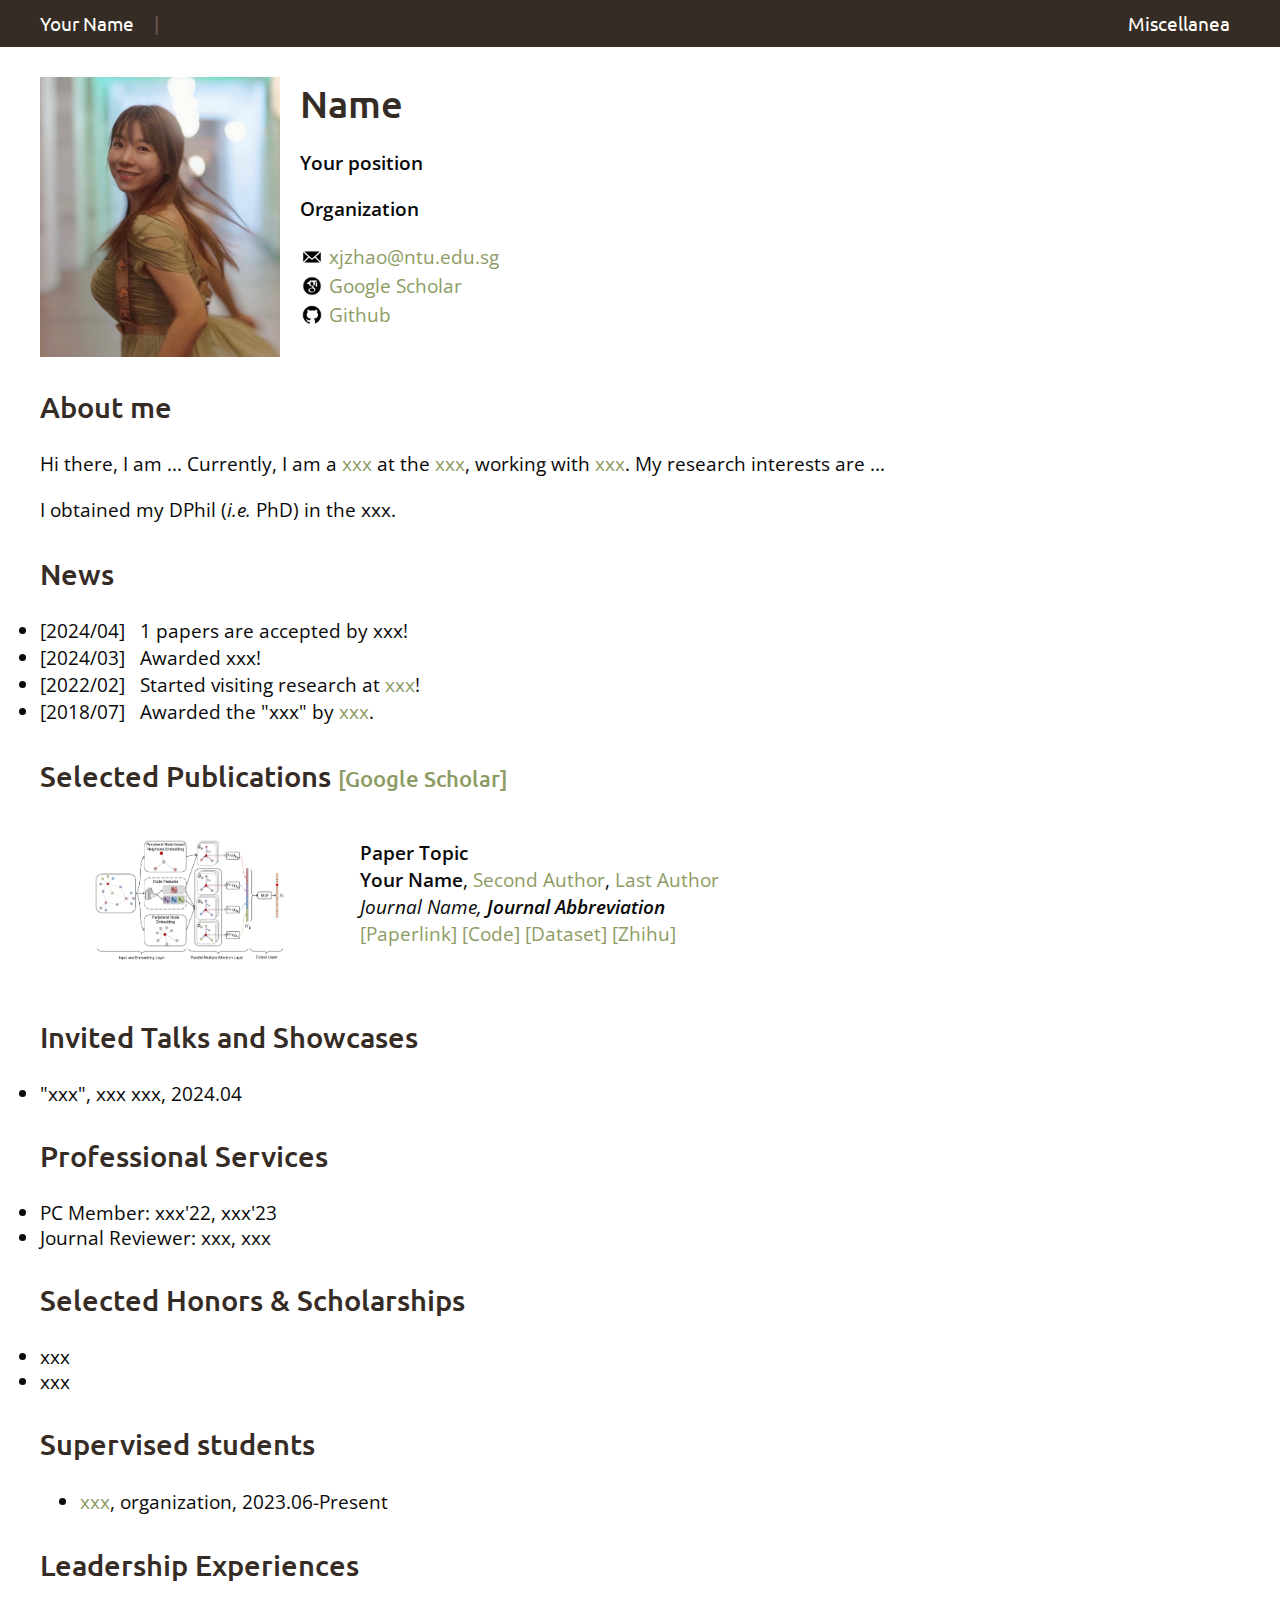
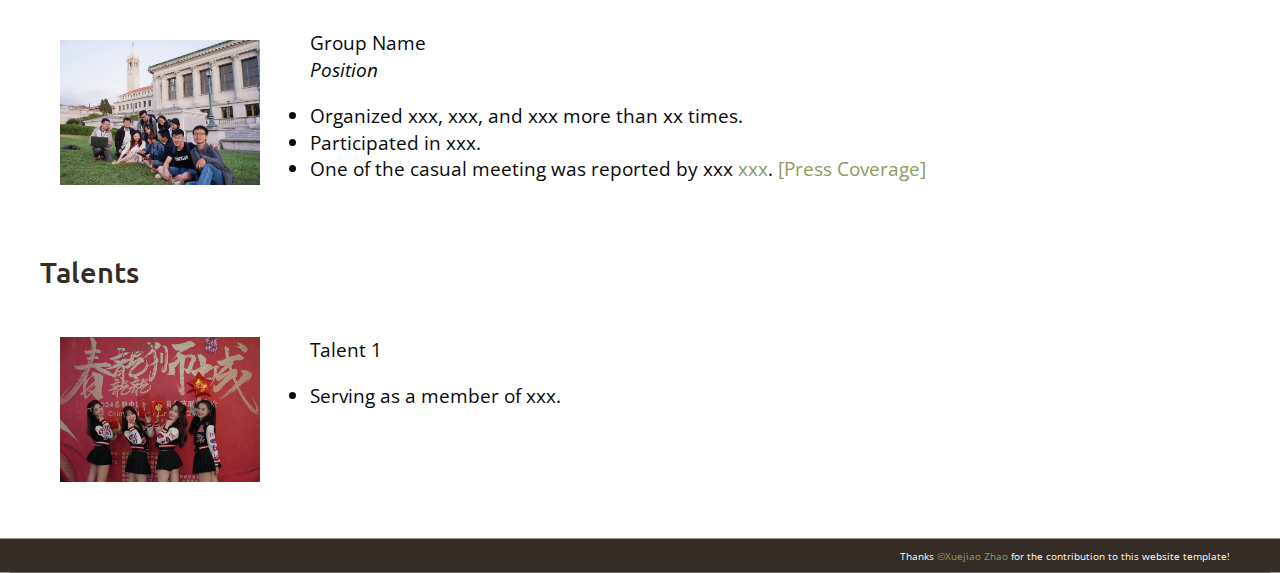
<file: index.html>
<!DOCTYPE html>
<html lang="en">
<head>
  <title>Your Name - Homepage </title>
  <meta name="google-site-verification" content="7Kzam_Emj9XOvXlLCCTyPBQulC33nJn5Sa_hJdhUPQA" />
  <meta charset="UTF-8">
  <meta name="viewport" content="width=device-width, initial-scale=1">
  <link rel="preconnect" href="https://fonts.googleapis.com">
  <link rel="preconnect" href="https://fonts.gstatic.com" crossorigin>
  <link href="https://fonts.googleapis.com/css2?family=Open+Sans:ital,wght@0,400;0,600;1,400;1,600&family=Ubuntu:ital,wght@0,400;0,500;1,400;1,500&display=swap" rel="stylesheet">
  <link href="https://fonts.googleapis.com/css2?family=Ubuntu:ital,wght@0,400;0,500;1,400;1,500&display=swap" rel="stylesheet">
  <link href="./css/all.css" rel="stylesheet" type="text/css">
  <link href="./css/print.css" rel="stylesheet" type="text/css" media="print">
  <link href="./images/robot_logo.png" rel="icon" type="image/png" sizes="610x610">
  <!-- Google tag (sorry for spying on you...) -->
<script async src="https://www.googletagmanager.com/gtag/js?id=G-F9G053G7JN"></script>
<script>
  window.dataLayer = window.dataLayer || [];
  function gtag(){dataLayer.push(arguments);}
  gtag('js', new Date());
  gtag('config', 'G-F9G053G7JN');
</script>


</head>

<body onload="setEmail()">
<div id="page">

<!--<div id="navbar">-->
<!--  <div class="container">-->
<!--    <a href="./" class="nav-head">Your Name</a>-->
<!--    <div class="nav-sep">&vert;</div>-->
<!--  </div>-->
<!--</div>-->

<div id="navbar">
<div class="container">
    <a href="./" class="nav-head">Your Name</a>
    <div class="nav-sep">&vert;</div>
    <a href="./miscellanea.html" class="nav-item nav-right">Miscellanea</a>
</div>
</div>

<div id="content">
<div class="container">
<div class="intro-container">
<img class="intro-image no-print" src="./images/myphoto.jpg" width="240" height="280" alt="Picture of me.">
<section id="xuejiaozhao" class="intro-text">
<h1>Name</h1>
<p><strong>Your position </strong></p>
<p><strong>Organization </strong></p>

<div class="intro-contact">
<table>
<tr class="contact-row">
<td class="contact-icon-cell">
<img class="contact-icon" alt="Email icon" src="[data-uri]">
</td>
<td class="contact-link-cell">
<span class="my-email"></span>
<!--Here we use the anti-crawler mailbox code at: js/scripts.js. You can replace the mailbox encoding in js/scripts.js.-->
</td>
</tr>
<tr class="contact-row">
<td class="contact-icon-cell">
<img class="contact-icon" alt="Google Scholar icon" src="[data-uri]">
</td>
<td class="contact-link-cell">
<a href="Put your google scholar hyperlink here">Google Scholar</a>
</td>
</tr>
<tr class="contact-row">
<td class="contact-icon-cell">
<img class="contact-icon" alt="Github icon" src="[data-uri]">
</td>
<td class="contact-link-cell">
<a href="Put your github hyperlink here">Github</a>
</td>
</tr>
</table>
</div>
</section>
</div>
<h2 id="about-me">About me</h2>
<p>
   Hi there, I am ...
   Currently, I am a
   <a href="">xxx</a>
    at the <a href="">xxx</a>,
    working with <a href="">xxx</a>.
    My research interests are ...
</p>

<p>
      I obtained my DPhil (<em>i.e.</em> PhD) in the xxx.
</p>

<tbody><tr>
        <td width="100%" valign="middle">
        <h2>News</h2>
        <p>
          <li> <strongsmall>[2024/04]</strongsmall> &nbsp;&nbsp;<smalll>1 papers are accepted by xxx!</smalll><br></li>
          <li> <strongsmall>[2024/03]</strongsmall> &nbsp;&nbsp;<smalll>Awarded xxx!</smalll><br></li>
          <li> <strongsmall>[2022/02]</strongsmall> &nbsp;&nbsp;<smalll>Started visiting research at 
		   <a href="">xxx</a>!</smalll><br></li>
           <li> <strongsmall>[2018/07]</strongsmall> &nbsp;&nbsp;<smalll>Awarded the "xxx" by
              <a href="">xxx</a>.</smalll><br></li>
            <p></p>
        </li></td>
      </tr>
</tbody>


<tbody><tr>
        <td width="100%" valign="middle">
          <h2>Selected Publications <a href="https://scholar.google.com/citations?user=gcXa1o8AAAAJ&hl=en" style="font-size:22px;">[Google Scholar]</a></h2>
        </td>
      </tr>
</tbody>

<table width="100%" align="center" border="0" cellspacing="0" cellpadding="20">
    <tbody><tr onmouseout="aperture_stop()" onmouseover="aperture_start()">
      <td align="center" width="25%">
        <img src="./images/san.png" width="190" height="120">
      </td>
      <td valign="top" width="75%">
      <strong>Paper Topic</strong><br>
      <strong>Your Name</strong>,
      <a href="">Second Author</a>,
      <a href="">Last Author</a><br>

     <em>Journal Name, <strong>Journal Abbreviation</strong></em><br>
     <a href="">[Paperlink]</a>
     <a href="">[Code]</a>
     <a href="">[Dataset]</a>
     <a href="">[Zhihu]</a>

     <p></p>
      </td>
    </tr>
   </tbody></table>

<tbody><tr>
    <td width="100%" valign="middle">
      <h2>Invited Talks and Showcases</h2>
      <div style="line-height:25px">
      <p>
      </p>
          <li> "xxx", xxx xxx, 2024.04<br></li>
      <p></p>
      </li></div>
    </td>
  </tr>
</tbody>

<tbody><tr>
    <td width="100%" valign="middle">
      <h2>Professional Services</h2>
      <div style="line-height:25px">
      <p>
      </p>
          <li> PC Member: xxx'22, xxx'23<br></li>
          <li> Journal Reviewer: xxx, xxx<br></li>
      <p></p>
      </li></div>
    </td>
  </tr>
</tbody>


<tbody><tr>
        <td width="100%" valign="middle">
          <h2>Selected Honors &amp; Scholarships</h2>
          <div style="line-height:25px">
          <p></p>
              <li> <stronghuge>xxx</stronghuge><br></li>
              <li> <stronghuge>xxx</stronghuge> <br></li>
             </p></p>
          </li></div>
        </td>
      </tr>
</tbody>

<h2 id="team">Supervised students</h2>
      <ul>
            <li>
                <a target="_blank" href="">xxx</a>, organization, 2023.06-Present
            </li>
      </ul>


<tbody><tr>
<td width="100%" valign="middle">
  <h2>Leadership Experiences</h2>
</td>
</tr>
</tbody>

<table width="100%" align="center" border="0" cellspacing="0" cellpadding="20">
    <tbody><tr onmouseout="aperture_stop()" onmouseover="aperture_start()">
      <td width="15%">
        <img src="./images/studyTour.jpg" width="200" height="145">
      </td>
      <td valign="top" width="75%">
        <stronghuge>Group Name</stronghuge> <br>
        <huge><em>Position</em></huge><br>
        <p></p>
        <p></p>
          <li> Organized xxx, xxx, and xxx more than xx times.<br></li>
          <li> Participated in xxx.<br></li>
          <li> One of the casual meeting was reported by xxx <a href="">xxx</a>.
		  <a href="xxx">[Press Coverage]</a><br></li>
        <p></p>
      </li></td>
    </tr>
   </tbody>
</table>


<tbody><tr>
<td width="100%" valign="middle">
  <h2>Talents</h2>
</td>
</tr>
</tbody>

<table width="100%" align="center" border="0" cellspacing="0" cellpadding="20">
    <tbody><tr onmouseout="aperture_stop()" onmouseover="aperture_start()">
      <td width="15%">
        <img src="./images/bingtangxueli.jpg" width="200" height="145">
      </td>
      <td valign="top" width="75%">
        <stronghuge>Talent 1</stronghuge> <br>
        <p></p>
          <li> Serving as a member of xxx.<br></li>
        <p></p>
      </li></td>
    </tr>
   </tbody>


</table>

<script type='text/javascript' id='clustrmaps' src='//cdn.clustrmaps.com/map_v2.js?cl=ffffff&w=284&t=tt&d=fPpxcKfIz0sXgCJz5daDSSmnzGUPjmsUwUGN6ieW1eo&co=2d78ad&cmo=3acc3a&cmn=ff5353&ct=ffffff'></script>
<!--Create your account at https://clustrmaps.com, and generate your own visiting track hyperlink to replace the above one.-->

</div>
</div>

<div id="footer">
  <div class="container">
    <div class="foot-madeby">Thanks <a href="https://zxjwudi.github.io/xuejiaozhao/">©Xuejiao Zhao</a> for the contribution to this website template!
</div>
  </div>
</div>

</div>
<script src="//ajax.googleapis.com/ajax/libs/jquery/2.0.3/jquery.min.js"></script>
<script src="./js/scripts.js"></script>
<!-- <script async src="https://cdn.mathjax.org/mathjax/latest/MathJax.js?config=TeX-AMS-MML_HTMLorMML"></script> -->
</body>
</html>
</file>
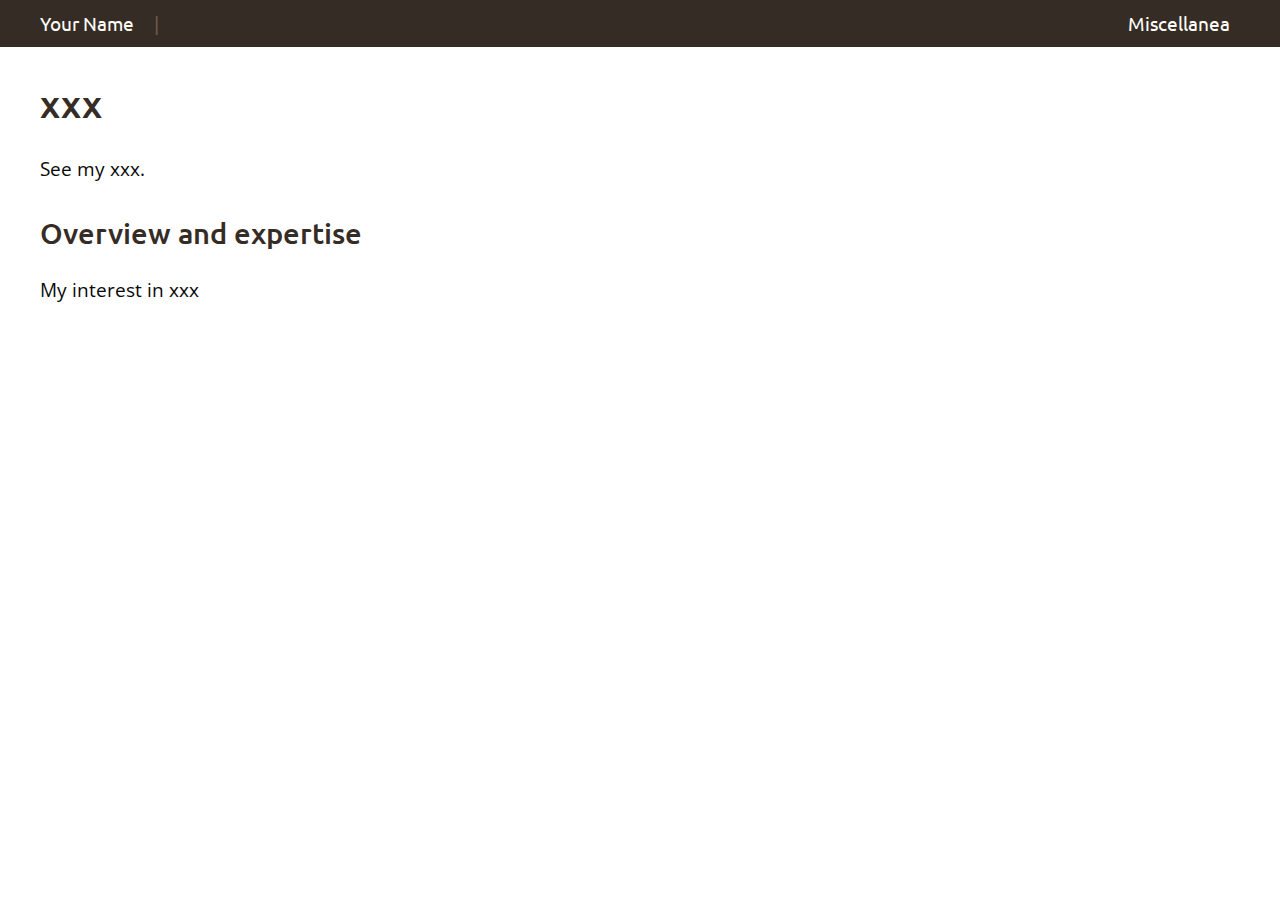
<file: miscellanea.html>
<!DOCTYPE html>
<html lang="en">
<head>
  <title>xxx </title>
  <meta charset="UTF-8">
  <meta name="viewport" content="width=device-width, initial-scale=1">
  <link rel="preconnect" href="https://fonts.googleapis.com">
  <link rel="preconnect" href="https://fonts.gstatic.com" crossorigin>
  <link href="https://fonts.googleapis.com/css2?family=Open+Sans:ital,wght@0,400;0,600;1,400;1,600&family=Ubuntu:ital,wght@0,400;0,500;1,400;1,500&display=swap" rel="stylesheet">
  <link href="https://fonts.googleapis.com/css2?family=Ubuntu:ital,wght@0,400;0,500;1,400;1,500&display=swap" rel="stylesheet">
  <link href="./css/all.css" rel="stylesheet" type="text/css">
  <link href="./css/print.css" rel="stylesheet" type="text/css" media="print">
  <link href="./images/logo.png" rel="icon" type="image/png" sizes="610x610">
  <!-- Google tag (sorry for spying on you...) -->
<script async src="https://www.googletagmanager.com/gtag/js?id=G-F9G053G7JN"></script>
<script>
  window.dataLayer = window.dataLayer || [];
  function gtag(){dataLayer.push(arguments);}
  gtag('js', new Date());
  gtag('config', 'G-F9G053G7JN');
</script>

</head>

<body onload="setEmail()">
<div id="page">

<div id="navbar">
<div class="container">
    <a href="./" class="nav-head">Your Name</a>
    <div class="nav-sep">&vert;</div>
    <a href="./Miscellanea.html" class="nav-item nav-right">Miscellanea</a>
</div>
</div>

<div id="content">
  <div class="container">
<h1 id="programming-languages-research">xxx</h1>
<p>See my xxx.</p>
<h2 id="overview-and-expertise">Overview and expertise</h2>
<p>My interest in xxx</p>
<ul>



</div>
<script src="//ajax.googleapis.com/ajax/libs/jquery/2.0.3/jquery.min.js"></script>
<script src="./js/scripts.js"></script>
<!-- <script async src="https://cdn.mathjax.org/mathjax/latest/MathJax.js?config=TeX-AMS-MML_HTMLorMML"></script> -->
</body>
</html>
</file>
<file: css/all.css>
* {
    box-sizing: border-box
}

html,
body {
    height: 100%;
    width: 100%;
    margin: 0;
    padding: 0
}

.container {
    max-width: 1200px;
    min-width: 1200px; /* 最小宽度 */
    margin: auto
}

#page {
    min-height: 100%;
    width: 100%;
    position: relative
}

#content {
    margin: 30px 10px;
    min-height: calc(100vh - 136px)
}

@media (max-width:1030px) {
    #content {
        margin: 10px 10px;
        min-height: calc(100vh - 136px + 40px)
    }
}

@media screen and (max-width: 480px) {
  /* 针对屏幕宽度小于480px的设备的样式 */
     #content {
        margin: 10px 10px;
        min-height: calc(100vh - 136px + 40px)
    }
}

@media screen and (max-width: 768px) {
  /* 针对屏幕宽度小于768px的设备的样式 */
     #content {
        margin: 10px 10px;
        min-height: calc(100vh - 136px + 40px)
    }
}


.break {
    clear: both
}

body {
    background-color: #ffffff;
    color: #090909;
    font-family: "Open Sans", Verdana, Helvetica, Arial, sans-serif;
    font-size: 120%;
    line-height: 1.4;
    -webkit-font-smoothing: antialiased
}

strong {
    font-weight: 600
}

h1,
h2,
h3,
h4 {
    margin-top: 30px;
    margin-bottom: 30px/2;
    font-family: Ubuntu, "Open Sans", Verdana, Helvetica, Arial, sans-serif;
    font-weight: 500
}

h1 {
    color: #362c26
}

h2,
h3,
h4 {
    color: #362c26
}

h1 {
    font-size: 200%
}

h2 {
    font-size: 150%
}

h3 {
    font-size: 125%
}

h4 {
    font-size: 100%
}

a {
    text-decoration: none;
    color: #8d9c64
}

.center {
    display: block;
    margin-left: 100px;
    margin-right: auto
}

#navbar {
    overflow: hidden;
    margin: 0 10px;
    background-color: #362c26;
    color: #ffffff;
    box-shadow: 0 0 0 100vmax #362c26;
    clip-path: inset(0 -100vmax)
}

.nav-head,
.nav-sep,
.nav-item {
    display: block;
    float: left;
    padding: 10px;
    font-family: Ubuntu, "Open Sans", Verdana, Helvetica, Arial, sans-serif;
    font-weight: 400;
    text-align: center;
    text-decoration: none
}

.nav-right {
    display: block;
    float: right
}

.nav-head {
    color: #fffdf7;
    padding-left: 0
}

.nav-item {
    color: #fffdf7
}

.nav-sep {
    color: #6c584c
}

a:hover.nav-item {
    background-color: #6c584c;
    color: #fffdf7
}

a:hover.nav-head {
    background-color: #362c26;
    color: #fffdf7
}

@media (max-width:600px) {
    .nav-sep {
        display: none
    }

    .nav-head,
    .nav-item,
    .nav-right {
        float: none;
        width: 100%;
        text-align: left;
        padding: 5px 0px
    }

    #navbar .container {
        padding-top: 5px;
        padding-bottom: 5px
    }
}

#footer {
    overflow: hidden;
    margin: 0 10px;
    background-color: #362c26;
    color: #fffdf7;
    font-family: "Open Sans", Verdana, Helvetica, Arial, sans-serif;
    font-size: 12px;
    box-shadow: 0 0 0 100vmax #362c26;
    clip-path: inset(0 -100vmax)
}

.foot-madeby {
    display: block;
    float: right;
    text-align: right;
    padding: 10px;
    font-size: 10px
}

pre,
code {
    font-family: Menlo, "Lucida Console", Courier, monospace;
    font-size: 90%
}

pre {
    margin: 0;
    margin-left: 1.7em;
    padding-left: 0.3em;
    padding-right: 0.3em
}

.bold-code code {
    font-weight: bold
}

.sourceCode span.kw {
    color: #082
}

.sourceCode span.dt {
    color: #709
}

.sourceCode span.dv,
.sourceCode span.bn,
.sourceCode span.fl,
.sourceCode span.ch,
.sourceCode span.st {
    color: #C00
}

.sourceCode span.co {
    color: #6AA;
    font-style: italic
}

.sourceCode span.al {
    color: #F00;
    font-weight: bold
}

.sourceCode span.er {
    color: #F00;
    font-weight: bold
}

.sourceCode.haskell span.dt {
    color: #362c26
}

.sourceCode.haskell span.fu {
    color: #A62
}

.sourceCode.bad {
    display: inline-block;
    border-color: #BC1C1C;
    border-radius: 5px;
    border-style: solid;
    border-width: 2px
}

table.numberLines td.sourceCode pre {
    margin-left: 0.25em
}

table.numberLines td.lineNumbers {
    color: #CCC;
    text-align: right;
    padding-right: 0.25em
}

.intro-container {
    display: flex;
    flex-wrap: wrap;
    row-gap: 20px
}

.intro-image {
    float: left;
    max-width: 100%;
    object-fit: cover;
    margin-right: 20px
}

.intro-text {
    float: left;
    display: block;
    flex: 1 0 10em
}

.intro-text h1 {
    margin-top: 0pt;
    margin-bottom: 0pt;
    width: 9em
}

.contact-icon {
    width: 20px;
    height: 20px;
    position: relative;
    top: 3px
}

.contact-icon-cell {
    padding: 0
}

.contact-link-cell {
    padding: 0 0 0 5px
}

.pub-list {
    padding: 0
}

li.pub-item {
    display: block;
    margin-top: 1em
}

.pub-block {
    display: inline-block;
    vertical-align: text-top
}

.pub-title {
    font-weight: bold
}

.pub-best {
    font-weight: bold
}

.pub-venue-name {
    font-style: italic
}

.pub-issue {
    font-style: italic
}

.pub-links {
    font-size: 90%;
    font-weight: 600
}

.pub-abstract {
    font-size: 90%;
    display: none
}

.ref-list:not(.resume) {
    counter-reset: refCounter
}

.ref-list li {
    margin-top: 1em
}
</file>
<file: css/print.css>
/* Tighter format for printing. */

#header { display: none; }
#footer { display: none; }

#content {
  padding-bottom: 10px;
}

.container {
  padding-right: 10px;
  padding-left: 10px;
  margin: 0;
}

.no-print {
  display: none;
}

body {
  font-size: 85%;
  line-height: 1.25;
}

h1, h2, h3, h4 { 
  margin-top: 20px;
  margin-bottom: 10px;
}

h1 { font-size: 150%; }
h2 { font-size: 120%; }
h3 { font-size: 100%; }
h4 { font-size: 85%; }
</file>
